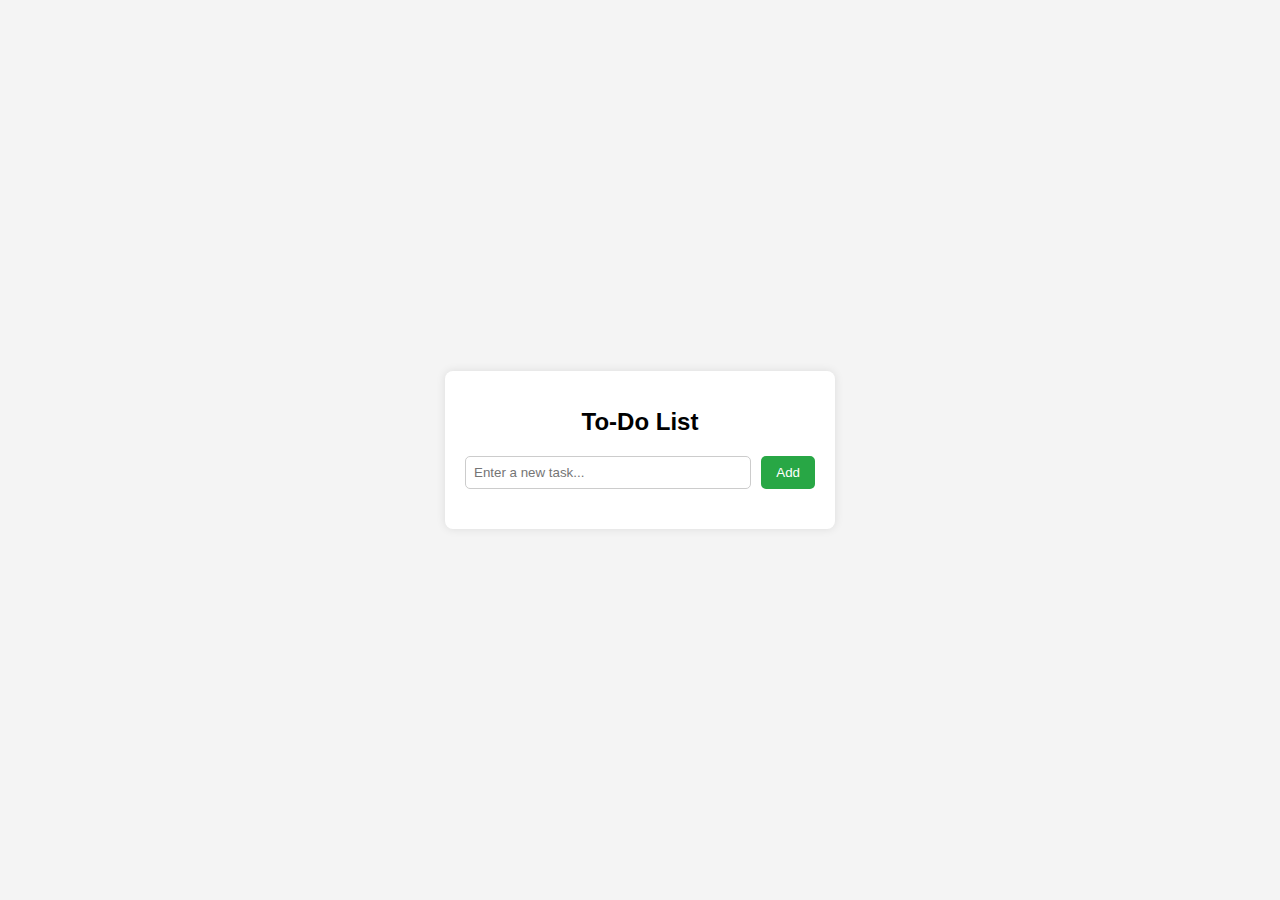
<file: todo-list/index.html>
<!DOCTYPE html>
<html lang="en">
<head>
    <meta charset="UTF-8">
    <meta name="viewport" content="width=device-width, initial-scale=1.0">
    <title>To-Do List</title>
    <style>
        body {
    font-family: Arial, sans-serif;
    background-color: #f4f4f4;
    display: flex;
    justify-content: center;
    align-items: center;
    height: 100vh;
    margin: 0;
}

.container {
    background: white;
    padding: 20px;
    border-radius: 8px;
    box-shadow: 0 0 10px rgba(0, 0, 0, 0.1);
    width: 350px;
    text-align: center;
}

h1 {
    margin-bottom: 20px;
    font-size: 24px;
}

.input-container {
    display: flex;
    gap: 10px;
}

input {
    flex: 1;
    padding: 8px;
    border: 1px solid #ccc;
    border-radius: 5px;
}

button {
    padding: 8px 15px;
    background: #28a745;
    color: white;
    border: none;
    border-radius: 5px;
    cursor: pointer;
}

button:hover {
    background: #218838;
}

ul {
    list-style: none;
    padding: 0;
    margin-top: 20px;
}

li {
    background: #eee;
    padding: 10px;
    border-radius: 5px;
    margin-top: 5px;
    display: flex;
    justify-content: space-between;
    align-items: center;
}

.completed {
    text-decoration: line-through;
    color: gray;
}

.actions {
    display: flex;
    gap: 5px;
}

.edit-btn, .delete-btn {
    background: #007bff;
    color: white;
    border: none;
    padding: 5px;
    cursor: pointer;
    border-radius: 5px;
}

.delete-btn {
    background: red;
}

    </style>
</head>
<body>
    <div class="container">
        <h1>To-Do List</h1>
        <div class="input-container">
            <input type="text" id="taskInput" placeholder="Enter a new task...">
            <button onclick="addTask()">Add</button>
        </div>
        <ul id="taskList"></ul>
    </div>

    <script>
    function addTask() {
    let taskInput = document.getElementById("taskInput");
    let taskText = taskInput.value.trim();

    if (taskText === "") {
        alert("Please enter a task.");
        return;
    }

    let taskList = document.getElementById("taskList");

    let li = document.createElement("li");

    li.innerHTML = `
        <span class="task-text" onclick="toggleTask(this)">${taskText}</span>
        <div class="actions">
            <button class="edit-btn" onclick="editTask(this)">Edit</button>
            <button class="delete-btn" onclick="removeTask(this)">X</button>
        </div>
    `;

    taskList.appendChild(li);
    taskInput.value = "";
}

function toggleTask(task) {
    task.classList.toggle("completed");
}

function editTask(button) {
    let li = button.parentElement.parentElement;
    let taskSpan = li.querySelector(".task-text");

    let newText = prompt("Edit your task:", taskSpan.textContent);
    if (newText !== null && newText.trim() !== "") {
        taskSpan.textContent = newText;
    }
}

function removeTask(button) {
    button.parentElement.parentElement.remove();
}

    </script>
</body>
</html>
</file>
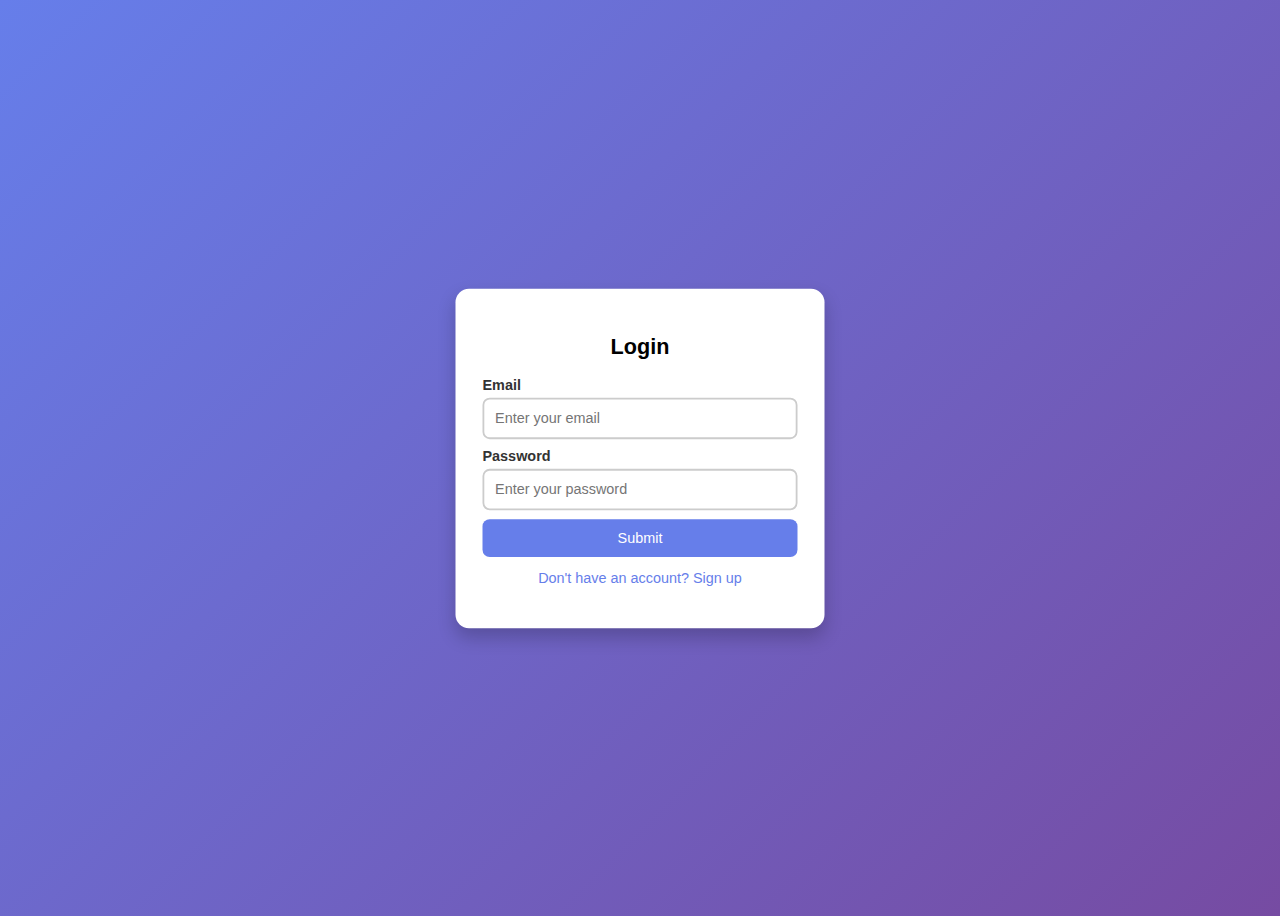
<file: auth/firebase.html>
<!DOCTYPE html>
<html lang="en">
<head>
    <meta charset="UTF-8">
    <meta name="viewport" content="width=device-width, initial-scale=1.0">
    <title>Login & Signup</title>

    <style>
        body {
            font-family: Arial, sans-serif;
            display: flex;
            justify-content: center;
            align-items: center;
            height: 100vh;
            background: linear-gradient(135deg, #667eea, #764ba2);
            animation: fadeIn 1s ease-in-out;
        }

        @keyframes fadeIn {
            from { opacity: 0; }
            to { opacity: 1; }
        }

        .container {
            background: white;
            padding: 30px;
            border-radius: 15px;
            box-shadow: 0 10px 20px rgba(0, 0, 0, 0.2);
            width: 350px;
            text-align: center;
            transform: scale(0.9);
            animation: popIn 0.5s ease-in-out forwards;
        }

        @keyframes popIn {
            from { transform: scale(0.9); opacity: 0; }
            to { transform: scale(1); opacity: 1; }
        }

        .input-group {
            text-align: left;
            margin: 10px 0;
        }

        .input-group label {
            display: block;
            font-weight: bold;
            margin-bottom: 5px;
            color: #333;
        }

        .input-group input {
            width: 92%;
            padding: 12px;
            border: 2px solid #ccc;
            border-radius: 8px;
            font-size: 16px;
            transition: all 0.3s ease;
            outline: none;
        }

        .input-group input:focus {
            border-color: #667eea;
            box-shadow: 0 0 8px rgba(102, 126, 234, 0.5);
        }

        button {
            width: 100%;
            padding: 12px;
            background: #667eea;
            color: white;
            border: none;
            border-radius: 8px;
            cursor: pointer;
            transition: background 0.3s;
            font-size: 16px;
        }

        button:hover {
            background: #764ba2;
        }

        .toggle {
            margin-top: 15px;
            cursor: pointer;
            color: #667eea;
            transition: color 0.3s;
        }

        .toggle:hover {
            color: #764ba2;
        }
    </style>
</head>
<body>
    <div class="container">
        <h2 id="form-title">Login</h2>
        <form id="auth-form">
            <div class="input-group" id="username-group" style="display: none;">
                <label for="username">Username</label>
                <input type="text" id="username" placeholder="Enter your username">
            </div>
            <div class="input-group">
                <label for="email">Email</label>
                <input type="email" id="email" placeholder="Enter your email" required>
            </div>
            <div class="input-group">
                <label for="password">Password</label>
                <input type="password" id="password" placeholder="Enter your password" required>
            </div>
            <button type="submit">Submit</button>
        </form>
        <p class="toggle" onclick="toggleForm()">Don't have an account? Sign up</p>
    </div>

    <script>
        let isSignup = false;

        function toggleForm() {
            isSignup = !isSignup;
            document.getElementById("form-title").innerText = isSignup ? "Sign Up" : "Login";
            document.getElementById("username-group").style.display = isSignup ? "block" : "none";
            document.querySelector(".toggle").innerText = isSignup ? "Already have an account? Login" : "Don't have an account? Sign up";
        }

        document.getElementById("auth-form").addEventListener("submit", function(event) {
            event.preventDefault();
            const email = document.getElementById("email").value;
            const password = document.getElementById("password").value;
            const username = document.getElementById("username").value;
            
            if (isSignup) {
                console.log("Signing up with", { username, email, password });
                alert("Signup successful!");
            } else {
                console.log("Logging in with", { email, password });
                alert("Login successful!");
            }
        });

        
    </script>
</body>
</html>
</file>
